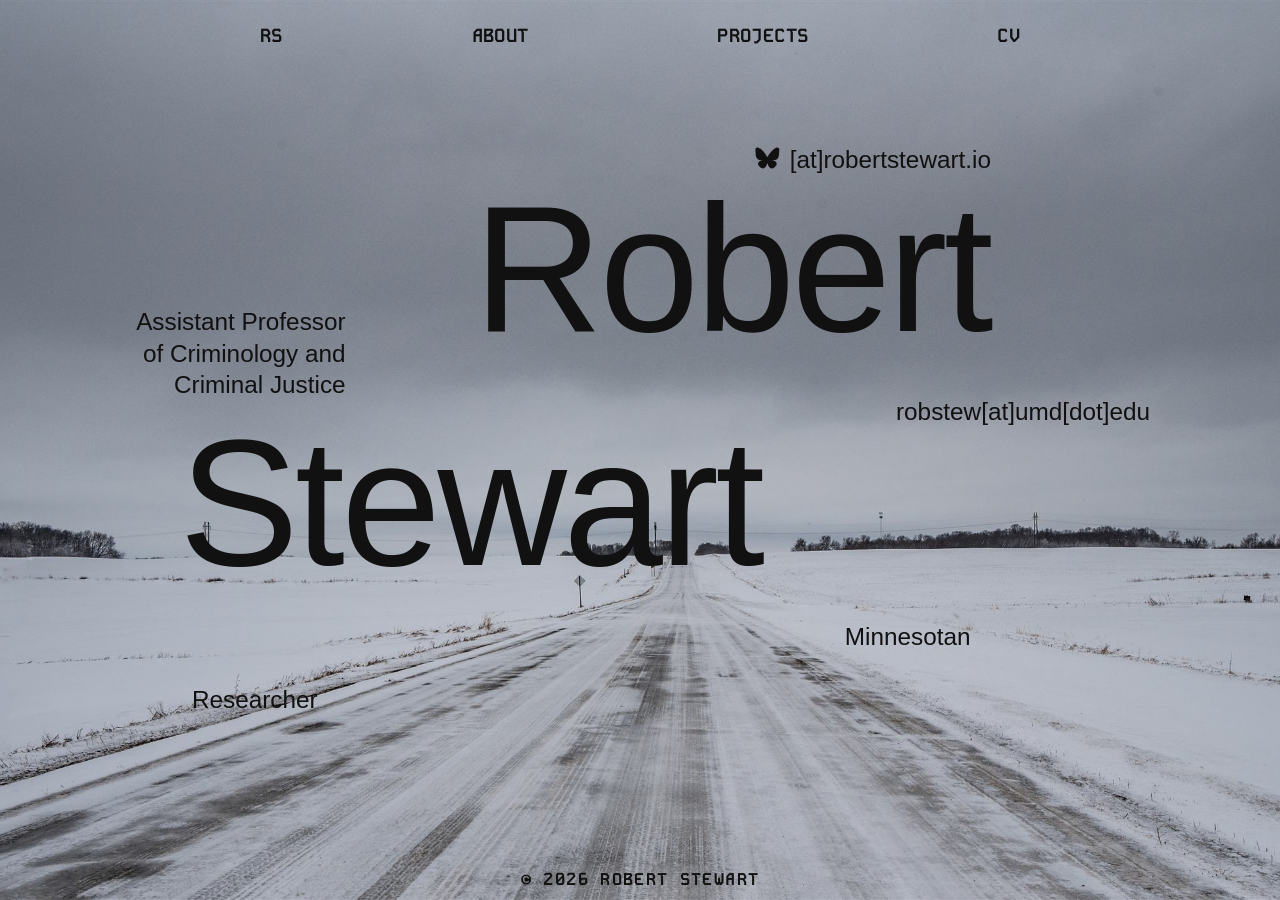
<file: index.html>
<!DOCTYPE html>
<html lang="en">
<head>
    <meta charset="UTF-8">
    <meta name="viewport" content="width=device-width, initial-scale=1.0">
    <link rel="icon" type="image/x-icon" href="favicon.ico">
    <title>robert stewart, phd</title>
    <script async src="https://www.googletagmanager.com/gtag/js?id=G-YRLJSLBTKS"></script>
    <script>
      window.dataLayer = window.dataLayer || [];
      function gtag(){dataLayer.push(arguments);}
      gtag('js', new Date());
      gtag('config', 'G-YRLJSLBTKS');
    </script>
    <script src="js/rs.js" defer></script>
    <link rel="stylesheet" href="css/main.css">
</head>
<body>

    <nav class="nav nav--clear">
        <a href="index.html">RS</a>
        <a href="about.html">ABOUT</a>
        <a href="projects.html">PROJECTS</a>
        <a href="https://go.umd.edu/robstew" target="_blank" rel="noopener" onclick="gtag('event', 'cv_click')">CV</a>
    </nav>

    <main class="hero">
        <a class="hero-item hero-label hero-link" id="hero-bluesky" href="https://bsky.app/profile/robertstewart.io" target="_blank" rel="noopener"><svg viewBox="0 0 600 530" aria-hidden="true"><path d="M135.72 44.03C202.216 93.951 273.74 195.17 300 249.49c26.262-54.316 97.782-155.54 164.28-205.46C512.26 8.009 590-19.862 590 68.825c0 17.712-10.155 148.79-16.111 170.07-20.703 73.984-96.144 92.854-163.25 81.433 117.3 19.964 147.14 86.092 82.697 152.22-122.39 125.59-175.91-31.511-189.63-71.766-2.514-7.38-3.69-10.832-3.708-7.896-.017-2.936-1.193.516-3.707 7.896-13.714 40.255-67.233 197.36-189.63 71.766-64.444-66.128-34.605-132.26 82.697-152.22-67.108 11.421-142.55-7.449-163.25-81.433C20.15 217.613 9.997 86.535 9.997 68.825c0-88.687 77.742-60.816 125.72-24.795z"/></svg>[at]robertstewart.io</a>
        <h1 class="hero-item hero-name" id="hero-robert">Robert</h1>
        <span class="hero-item hero-label" id="hero-title">Assistant Professor<br>of Criminology and<br>Criminal Justice</span>
        <span class="hero-item hero-label" id="hero-researcher">Researcher</span>
        <h1 class="hero-item hero-name" id="hero-stewart">Stewart</h1>
        <span class="hero-item hero-label" id="hero-minnesotan">Minnesotan</span>
        <span class="hero-item hero-label" id="hero-email-umd">robstew[at]umd[dot]edu</span>
    </main>

    <div class="page-footer">
        &copy; <script>document.write(new Date().getFullYear())</script> ROBERT STEWART
    </div>

</body>
</html>
</file>
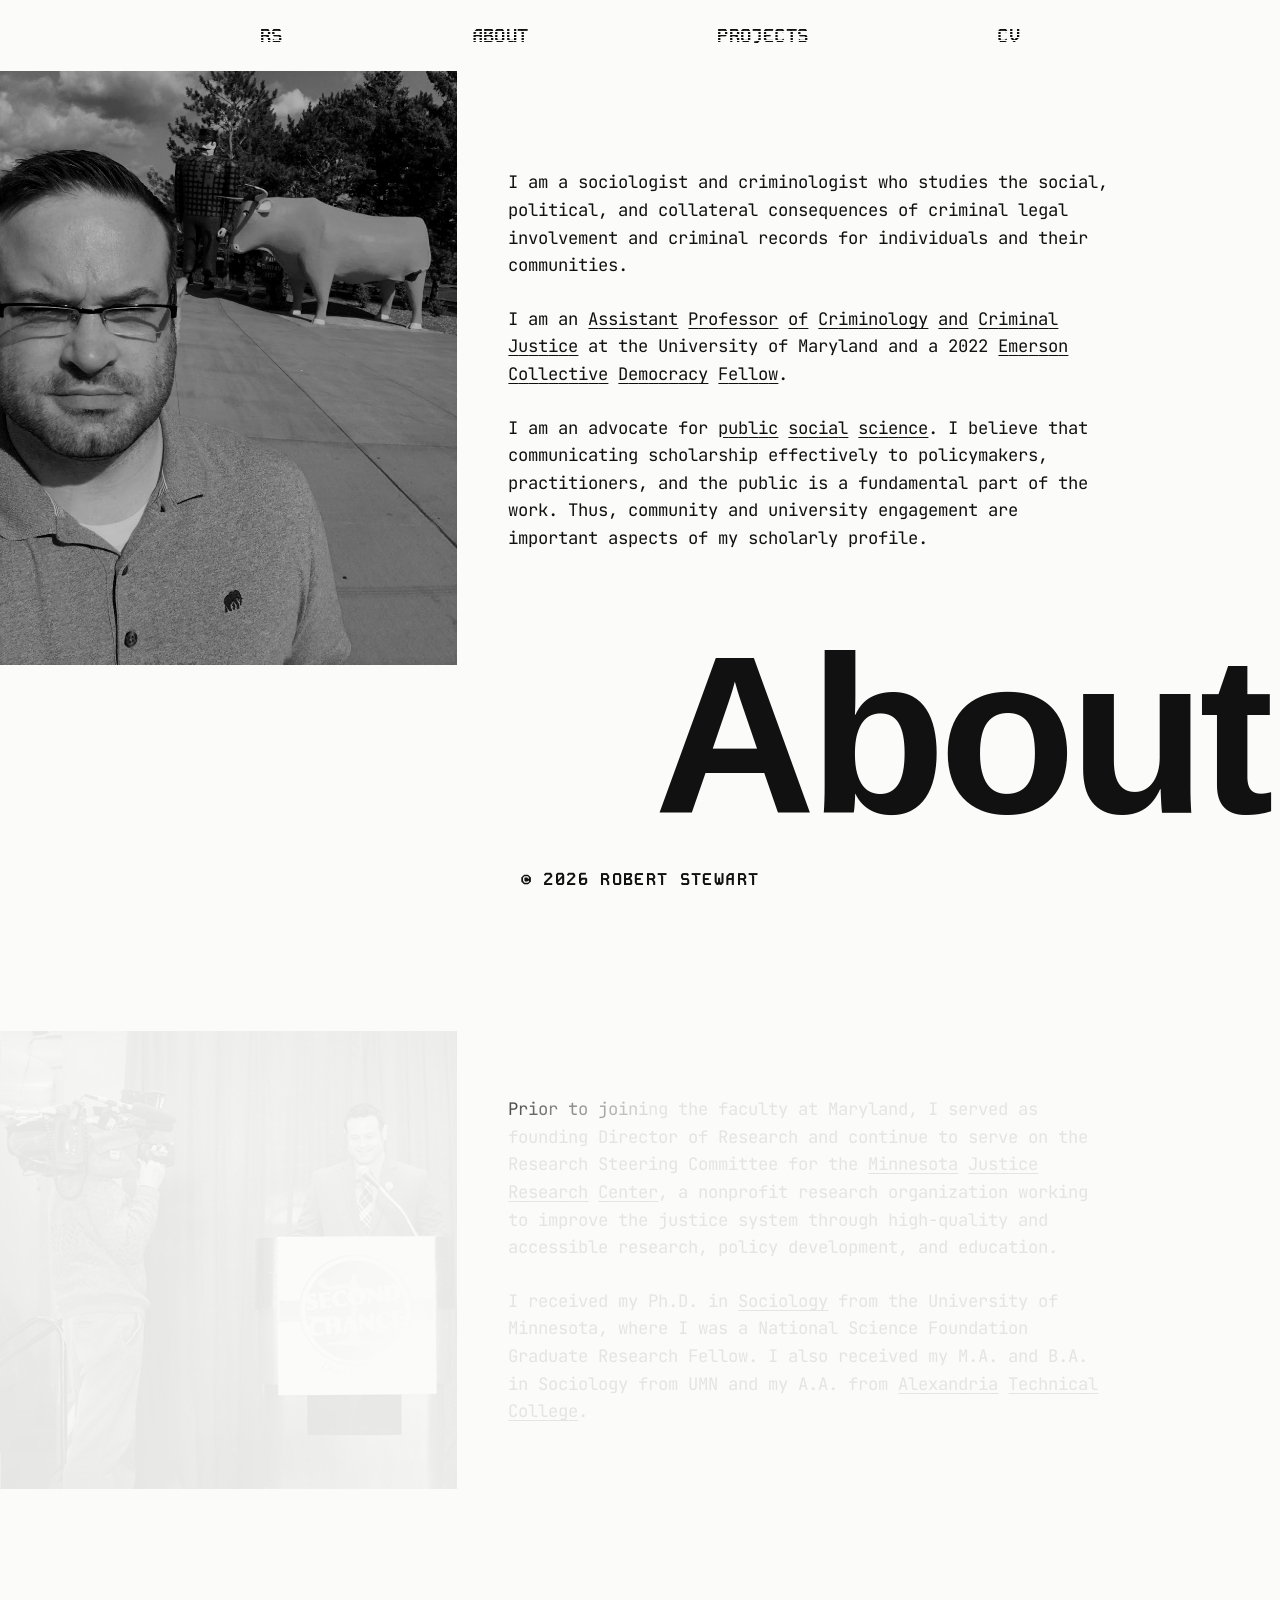
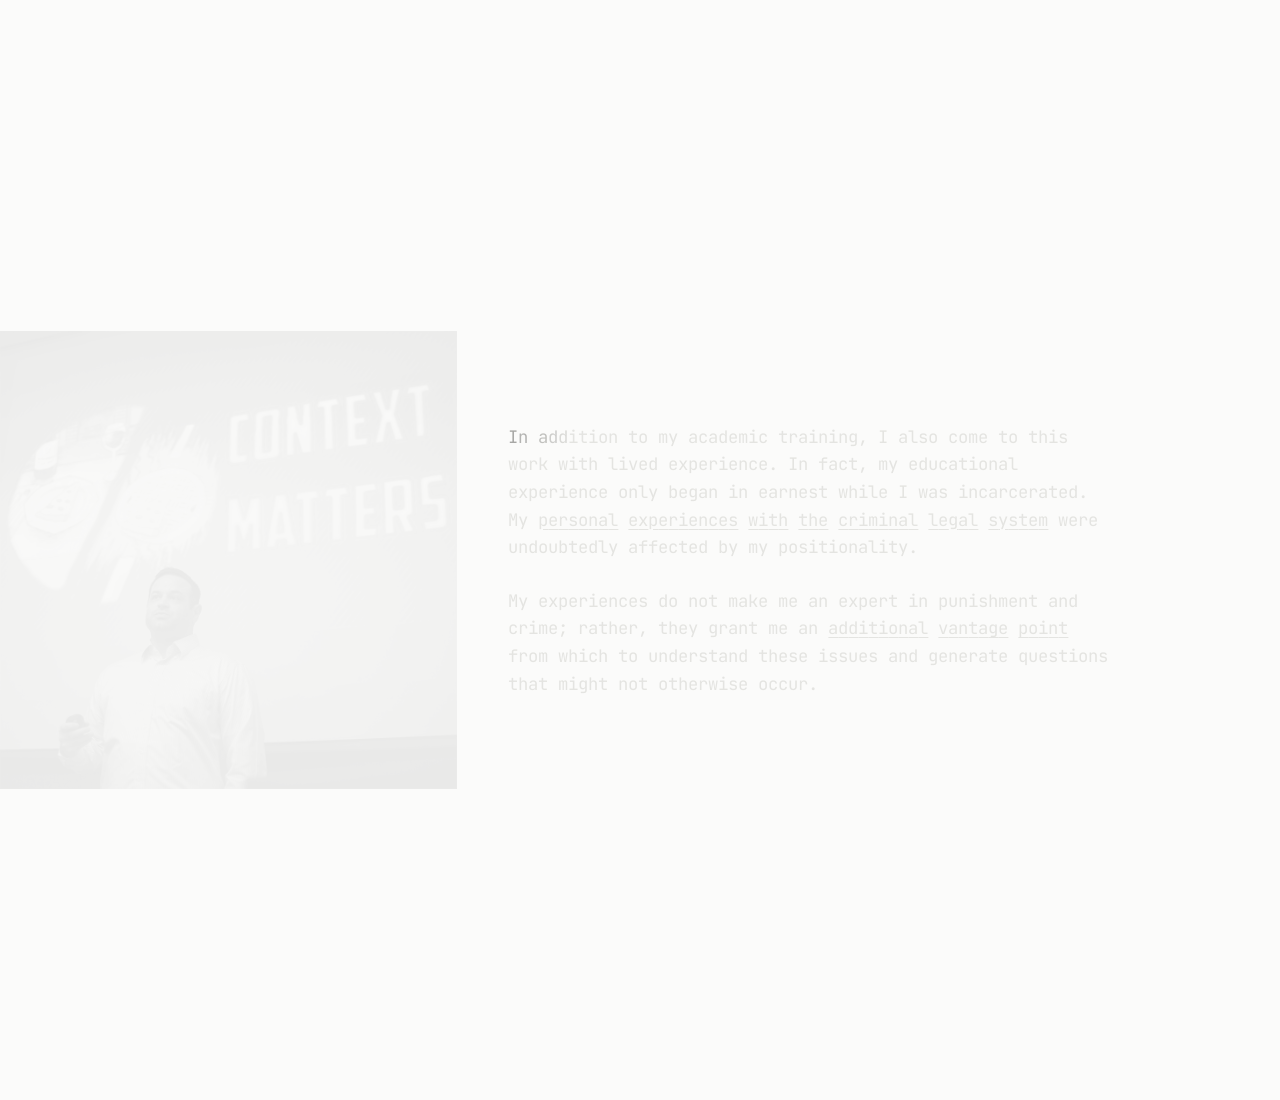
<file: about.html>
<!DOCTYPE html>
<html lang="en">
<head>
    <meta charset="UTF-8">
    <meta name="viewport" content="width=device-width, initial-scale=1.0">
    <link rel="icon" type="image/x-icon" href="favicon.ico">
    <title>about &mdash; robert stewart, phd</title>
    <script async src="https://www.googletagmanager.com/gtag/js?id=G-YRLJSLBTKS"></script>
    <script>
      window.dataLayer = window.dataLayer || [];
      function gtag(){dataLayer.push(arguments);}
      gtag('js', new Date());
      gtag('config', 'G-YRLJSLBTKS');
    </script>
    <script src="js/rs.js" defer></script>
    <link rel="stylesheet" href="css/main.css">
</head>
<body>

    <nav class="nav">
        <a href="index.html">RS</a>
        <a href="about.html">ABOUT</a>
        <a href="projects.html">PROJECTS</a>
        <a href="https://go.umd.edu/robstew" target="_blank" rel="noopener" onclick="gtag('event', 'cv_click')">CV</a>
    </nav>

    <main class="sections">

        <section class="section">
            <div class="section-media">
                <img src="images/IMG_1203.jpg" alt="Robert Stewart in front of Paul Bunyan and Babe the Blue Ox">
            </div>
            <div class="section-text" data-fill>
                <p>I am a sociologist and criminologist who studies the social, political, and collateral consequences of criminal legal involvement and criminal records for individuals and their communities.</p>
                <p>I am an <a href="https://ccjs.umd.edu/facultyprofile/stewart/robert">Assistant Professor of Criminology and Criminal Justice</a> at the University of Maryland and a 2022 <a href="https://www.emersoncollective.com/our-work/fellowships">Emerson Collective Democracy Fellow</a>.</p>
                <p>I am an advocate for <a href="https://en.wikipedia.org/wiki/Public_sociology">public social science</a>. I believe that communicating scholarship effectively to policymakers, practitioners, and the public is a fundamental part of the work. Thus, community and university engagement are important aspects of my scholarly profile.</p>
            </div>
        </section>

        <section class="section">
            <div class="section-media">
                <img src="images/rs_scdoth.jpg" alt="Robert Stewart speaking at a Second Chance Day on the Hill podium">
            </div>
            <div class="section-text" data-fill>
                <p>Prior to joining the faculty at Maryland, I served as founding Director of Research and continue to serve on the Research Steering Committee for the <a href="https://www.mnjrc.org/">Minnesota Justice Research Center</a>, a nonprofit research organization working to improve the justice system through high-quality and accessible research, policy development, and education.</p>
                <p>I received my Ph.D. in <a href="https://cla.umn.edu/sociology">Sociology</a> from the University of Minnesota, where I was a National Science Foundation Graduate Research Fellow. I also received my M.A. and B.A. in Sociology from UMN and my A.A. from <a href="https://www.alextech.edu/">Alexandria Technical College</a>.</p>
            </div>
        </section>

        <section class="section">
            <div class="section-media">
                <img src="images/rs_context_matters.jpg" alt="Robert Stewart presenting in front of a slide reading Context Matters">
            </div>
            <div class="section-text" data-fill>
                <p>In addition to my academic training, I also come to this work with lived experience. In fact, my educational experience only began in earnest while I was incarcerated. My <a href="https://www.emersoncollective.com/articles/almost-there-podcast-episode-6-how-does-it-feel-to-be-known-as-a-felon-forever">personal experiences with the criminal legal system</a> were undoubtedly affected by my positionality.</p>
                <p>My experiences do not make me an expert in punishment and crime; rather, they grant me an <a href="https://robertstewart.io/documents/uggen_etal_2017_pub_crim_crim_w_recs_asc.pdf">additional vantage point</a> from which to understand these issues and generate questions that might not otherwise occur.</p>
            </div>
        </section>

    </main>

    <div class="giant">About</div>

    <div class="page-footer">&copy; <script>document.write(new Date().getFullYear())</script> ROBERT STEWART</div>

    <script src="js/vendor/gsap.min.js"></script>
    <script src="js/vendor/ScrollTrigger.min.js"></script>
    <script src="js/vendor/lenis.min.js"></script>
    <script src="js/main.js"></script>
</body>
</html>
</file>
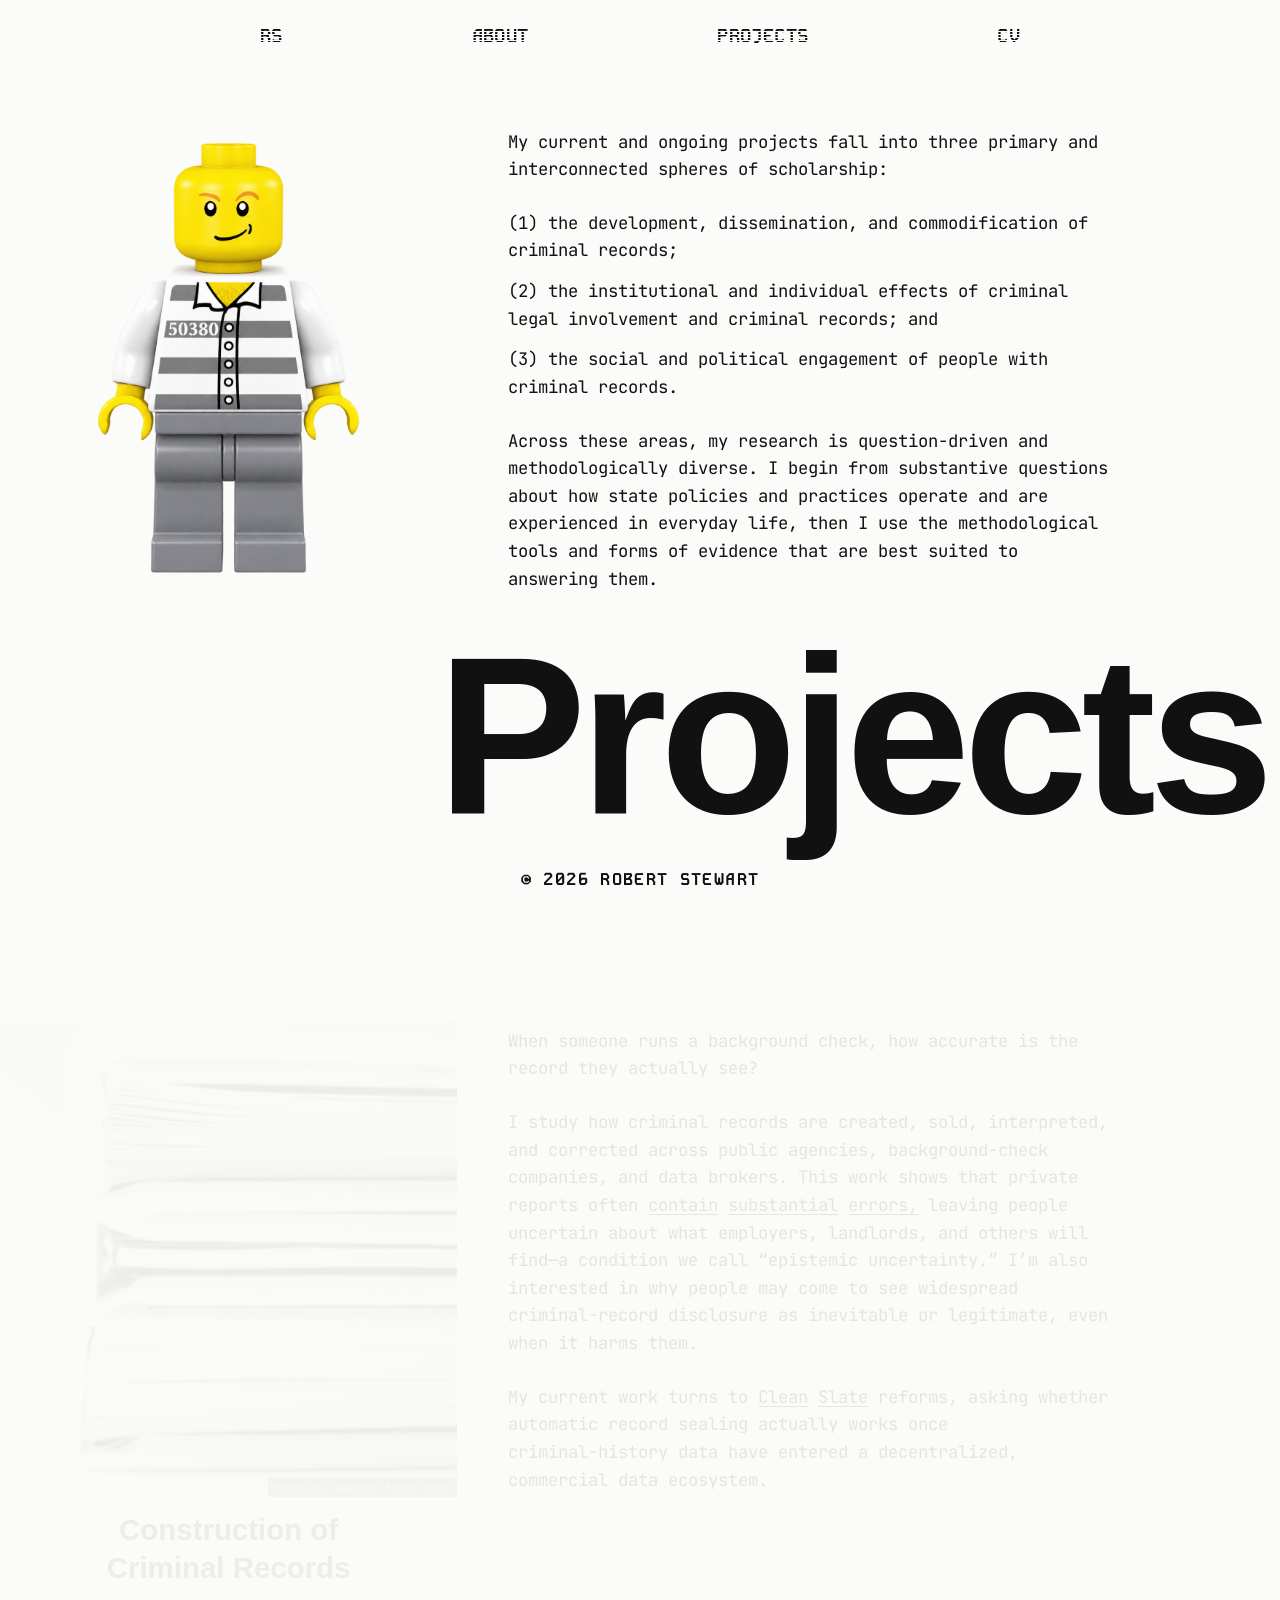
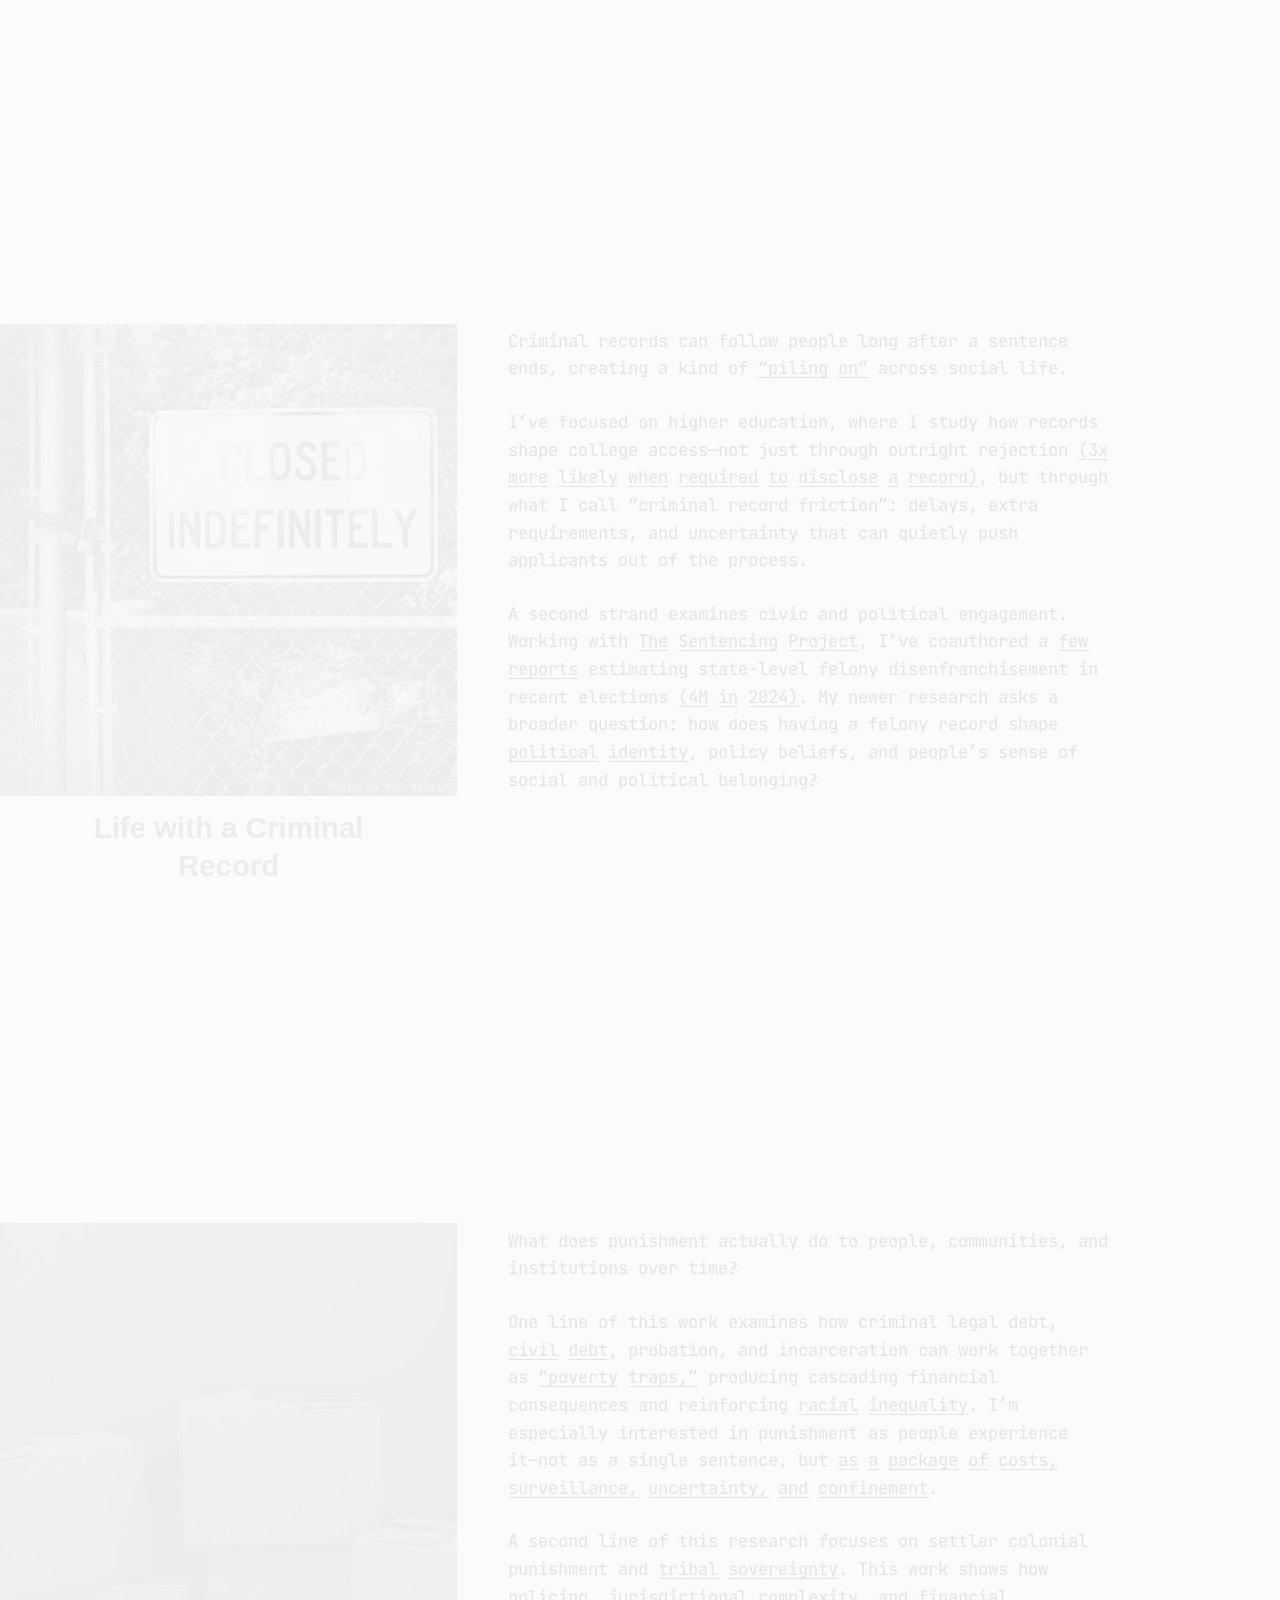
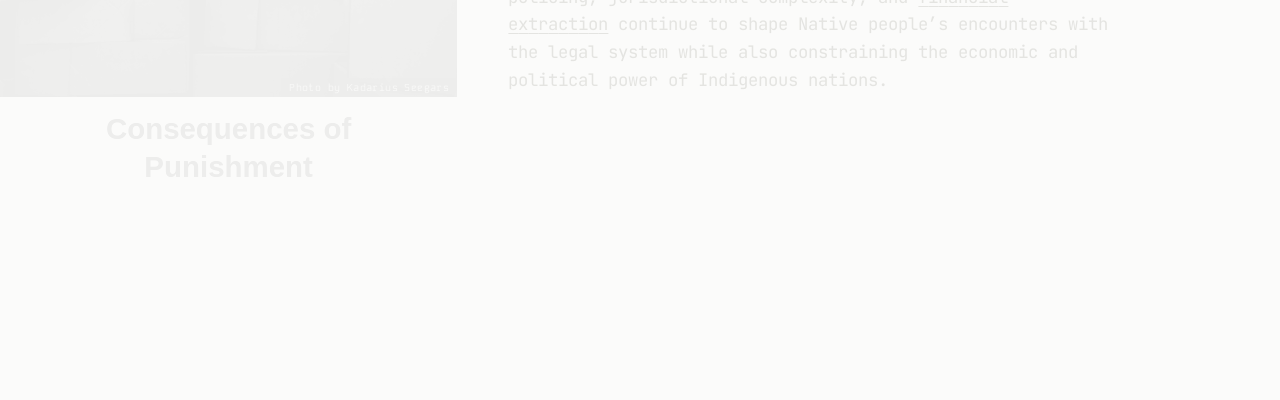
<file: projects.html>
<!DOCTYPE html>
<html lang="en">
<head>
    <meta charset="UTF-8">
    <meta name="viewport" content="width=device-width, initial-scale=1.0">
    <link rel="icon" type="image/x-icon" href="favicon.ico">
    <title>projects &mdash; robert stewart, phd</title>
    <script async src="https://www.googletagmanager.com/gtag/js?id=G-YRLJSLBTKS"></script>
    <script>
      window.dataLayer = window.dataLayer || [];
      function gtag(){dataLayer.push(arguments);}
      gtag('js', new Date());
      gtag('config', 'G-YRLJSLBTKS');
    </script>
    <script src="js/rs.js" defer></script>
    <link rel="stylesheet" href="css/main.css">
</head>
<body>

    <nav class="nav">
        <a href="index.html">RS</a>
        <a href="about.html">ABOUT</a>
        <a href="projects.html">PROJECTS</a>
        <a href="https://go.umd.edu/robstew" target="_blank" rel="noopener" onclick="gtag('event', 'cv_click')">CV</a>
    </nav>

    <main class="sections">

        <section class="section">
            <div class="section-media">
                <img src="images/lego.png" alt="Lego minifigure in a striped prisoner outfit" class="no-fx">
            </div>
            <div class="section-text" data-fill>
                <p>My current and ongoing projects fall into three primary and interconnected spheres of scholarship:</p>
                <ol>
                    <li>(1) the development, dissemination, and commodification of criminal records;</li>
                    <li>(2) the institutional and individual effects of criminal legal involvement and criminal records; and</li>
                    <li>(3) the social and political engagement of people with criminal records. </li>
                </ol>
                <p>Across these areas, my research is question-driven and methodologically diverse. I begin from substantive questions about how state policies and practices operate and are experienced in everyday life, then I use the methodological tools and forms of evidence that are best suited to answering them.</p>
            </div>
        </section>

        <section class="section">
            <div class="section-media">
                <img src="images/files_cropped.jpg" alt="Stack of thick file binders">
                <a class="photo-credit" href="https://unsplash.com/@beatriz_perez">Photo by Beatriz P&eacute;rez Moya</a>
                <div class="section-label">Construction of Criminal Records</div>
            </div>
            <div class="section-text" data-fill>
                <p>When someone runs a background check, how accurate is the record they actually see?</p>
                <p>I study how criminal records are created, sold, interpreted, and corrected across public agencies, background-check companies, and data brokers. This work shows that private reports often <a href="https://robertstewart.io/documents/lageson_stewart_2024_problem_w_crim_recs_crim.pdf">contain substantial errors,</a> leaving people uncertain about what employers, landlords, and others will find&mdash;a condition we call &ldquo;epistemic uncertainty.&rdquo; I&rsquo;m also interested in why people may come to see widespread criminal-record disclosure as inevitable or legitimate, even when it harms them.</p>
                <p>My current work turns to <a href="https://dps.mn.gov/divisions/bca/bca-divisions/professional-services/expungements">Clean Slate</a> reforms, asking whether automatic record sealing actually works once criminal-history data have entered a decentralized, commercial data ecosystem.</p>
            </div>
        </section>

        <section class="section">
            <div class="section-media">
                <img src="images/closed_gate_cropped.jpg" alt="Locked chain-link gate with a sign reading Closed Indefinitely">
                <a class="photo-credit" href="https://unsplash.com/@version2beta">Photo by Rob Martin</a>
                <div class="section-label">Life with a Criminal Record</div>
            </div>
            <div class="section-text" data-fill>
                <p>Criminal records can follow people long after a sentence ends, creating a kind of <a href="https://robertstewart.io/documents/uggen_stewart_2015_piling_on_umnlaw.pdf">&ldquo;piling on&rdquo;</a> across social life.</p>
                <p>I&rsquo;ve focused on higher education, where I study how records shape college access&mdash;not just through outright rejection <a href="https://robertstewart.io/documents/stewart_uggen_2020_crim_recs_coll_adm_crim.pdf">(3x more likely when required to disclose a record)</a>, but through what I call &ldquo;criminal record friction&rdquo;: delays, extra requirements, and uncertainty that can quietly push applicants out of the process.</p>
                <p>A second strand examines civic and political engagement. Working with <a href="https://www.sentencingproject.org/">The Sentencing Project</a>, I&rsquo;ve coauthored a <a href="https://robertstewart.io/documents/walker_etal_2025_expanding_electoral_engagement_tsp.pdf">few reports</a> estimating state-level felony disenfranchisement in recent elections <a href="https://robertstewart.io/documents/uggen_etal_locked_out_2024_tsp.pdf">(4M in 2024)</a>. My newer research asks a broader question: how does having a felony record shape <a href="https://robertstewart.io/documents/stewart_etal_2025_felony_status_political_identity_jq.pdf">political identity</a>, policy beliefs, and people&rsquo;s sense of social and political belonging?</p>
            </div>
        </section>

        <section class="section">
            <div class="section-media">
                <img src="images/packages_cropped.jpg" alt="Cardboard boxes stacked against a dark wall">
                <a class="photo-credit" href="https://unsplash.com/@kseegars">Photo by Kadarius Seegars</a>
                <div class="section-label">Consequences of Punishment</div>
            </div>
            <div class="section-text" data-fill>
                <p>What does punishment actually do to people, communities, and institutions over time?</p>
                <p>One line of this work examines how criminal legal debt, <a href="https://robertstewart.io/documents/horowitz_etal_2022_dual_debtors_ssr.pdf">civil debt</a>, probation, and incarceration can work together as <a href="https://robertstewart.io/documents/schwendeman_etal_2024_its_two_separate_systems_lsr.pdf">&ldquo;poverty traps,&rdquo;</a> producing cascading financial consequences and reinforcing <a href="https://robertstewart.io/documents/stewart_etal_2022_native_amer_monetary_sanctions_rsf.pdf">racial inequality</a>. I&rsquo;m especially interested in punishment as people experience it&mdash;not as a single sentence, but <a href="https://robertstewart.io/documents/larson_etal_2026_punishment_package_crim.pdf">as a package of costs, surveillance, uncertainty, and confinement</a>.</p>
                <p>A second line of this research focuses on settler colonial punishment and <a href="https://robertstewart.io/documents/watters_etal_2024_retribution_tribal_sov_ps.pdf">tribal sovereignty</a>. This work shows how policing, jurisdictional complexity, and <a href="https://robertstewart.io/documents/watters_stewart_2025_settler_colonialism_financial_pred_mclr.pdf">financial extraction</a> continue to shape Native people&rsquo;s encounters with the legal system while also constraining the economic and political power of Indigenous nations.</p>
            </div>
        </section>

    </main>

    <div class="giant">Projects</div>

    <div class="page-footer">&copy; <script>document.write(new Date().getFullYear())</script> ROBERT STEWART</div>

    <script src="js/vendor/gsap.min.js"></script>
    <script src="js/vendor/ScrollTrigger.min.js"></script>
    <script src="js/vendor/lenis.min.js"></script>
    <script src="js/main.js"></script>
</body>
</html>
</file>
<file: css/main.css>
@font-face {
    font-family: 'Kode Mono';
    font-style: normal;
    font-weight: 400 700;
    font-display: swap;
    src: url('../fonts/KodeMono-latin.woff2') format('woff2');
}

@font-face {
    font-family: 'JetBrains Mono';
    font-style: normal;
    font-weight: 400 700;
    font-display: swap;
    src: url('../fonts/JetBrainsMono-latin.woff2') format('woff2');
}

:root {
    --bg: #fbfbfa;
    --ink: #111;
    --ink-faint: #d2d2d0;
    --font-mono: 'Kode Mono', ui-monospace, 'Cascadia Mono', Consolas, monospace;
    --font-mono-body: 'JetBrains Mono', ui-monospace, 'Cascadia Mono', Consolas, monospace;
    --font-sans: 'Helvetica Neue', Helvetica, Arial, sans-serif;
}

* {
    margin: 0;
    padding: 0;
    box-sizing: border-box;
}

html {
    background: var(--bg);
}

body {
    background: var(--bg);
    color: var(--ink);
    font-family: var(--font-sans);
    overflow-x: hidden;
    animation: pagefade 0.6s ease both;
}

@keyframes pagefade {
    from { opacity: 0; }
    to   { opacity: 1; }
}

a {
    color: inherit;
    text-decoration: none;
}

/* ---------- nav ---------- */

.nav {
    position: fixed;
    top: 0;
    left: 0;
    right: 0;
    display: flex;
    justify-content: space-between;
    align-items: baseline;
    padding: 22px 20%;
    font-family: var(--font-mono);
    font-weight: 700;
    font-size: 19px;
    letter-spacing: 0.02em;
    z-index: 60;
    pointer-events: none;
    background: var(--bg);
}

.nav--clear {
    background: transparent;
}

.nav.nav--clear a {
    -webkit-mask-image: none;
    mask-image: none;
}

.nav a {
    pointer-events: auto;
    padding: 1px 4px;
    position: relative;
}

.nav a {
    -webkit-mask-image: repeating-linear-gradient(
        to bottom,
        transparent 0 1px,
        #000 1px 3px
    );
    mask-image: repeating-linear-gradient(
        to bottom,
        transparent 0 1px,
        #000 1px 3px
    );
}

.nav a:hover {
    -webkit-mask-image: none;
    mask-image: none;
}

/* ---------- landing ---------- */

.hero {
    position: relative;
    height: 100vh;
    height: 100svh;
    overflow: hidden;
    background: url('../images/snowy_road_web.jpg') center / cover no-repeat;
}

.hero-item {
    position: absolute;
    white-space: nowrap;
}

.hero-name {
    font-family: var(--font-sans);
    font-size: 14vw;
    font-weight: 500;
    line-height: 0.9;
    letter-spacing: -0.02em;
}

.hero-label {
    font-family: var(--font-sans);
    font-size: clamp(15px, 1.9vw, 26px);
    font-weight: 400;
    line-height: 1.3;
}

#hero-robert       { left: 37%; top: 21%; }
#hero-stewart      { left: 14%; top: 47%; }
#hero-bluesky      { left: 59%; top: 16%; }
#hero-title        { left: 3%;  top: 34%; text-align: right; width: 24%; min-width: 170px; }
#hero-researcher   { left: 15%; top: 76%; }
#hero-minnesotan   { left: 66%; top: 69%; }
#hero-email-umd    { left: 70%; top: 44%; }

.hero-link svg {
    height: 0.9em;
    width: auto;
    fill: currentColor;
    margin-right: 0.4em;
    vertical-align: -0.05em;
}

.hero-link:hover {
    text-decoration: underline;
}

/* ---------- scroll pages (about / projects) ---------- */

.section {
    display: grid;
    grid-template-columns: minmax(280px, 38%) 1fr;
    column-gap: 4vw;
    align-items: center;
    min-height: 100vh;
    padding: 0 6vw 20vh 0;
}

.section-media {
    position: relative;
}

.section-media img {
    display: block;
    width: 100%;
    max-height: 72vh;
    object-fit: cover;
    filter: grayscale(1) contrast(1.05);
}

.section-media img.no-fx {
    filter: none;
}

.section-label {
    position: absolute;
    top: 100%;
    left: 15%;
    right: 15%;
    font-family: var(--font-sans);
    font-weight: 800;
    font-size: clamp(19px, 2.3vw, 31px);
    text-align: center;
    line-height: 1.3;
    margin-top: 1.5vh;
}

.photo-credit {
    position: absolute;
    right: 0;
    bottom: 0;
    font-family: var(--font-mono);
    font-size: 10px;
    letter-spacing: 0.04em;
    color: rgba(255, 255, 255, 0.8);
    background: rgba(17, 17, 17, 0.5);
    padding: 3px 8px;
}

.photo-credit:hover {
    color: #fff;
    text-decoration: underline;
}

.section-text {
    font-family: var(--font-mono-body);
    font-size: clamp(14px, 1.35vw, 19px);
    line-height: 1.6;
    max-width: 60ch;
}

.section-text p + p {
    margin-top: 1.5em;
}

/* numbers are written in the text so they animate with the char fill */
.section-text ol {
    list-style: none;
    margin: 1.5em 0;
}

.section-text li + li {
    margin-top: 0.75em;
}

/* per-character fill effect */
.section-text .word {
    display: inline-block;
    white-space: nowrap;
}

/* underline sits on the chars so it inherits the animated fill color */
.section-text a .char {
    text-decoration: underline;
    text-underline-offset: 0.15em;
}

/* ---------- giant fixed word ---------- */

.giant {
    position: fixed;
    right: 1vw;
    bottom: 9vh;
    font-family: var(--font-sans);
    font-weight: 700;
    font-size: clamp(110px, 17.5vw, 340px);
    line-height: 0.75;
    letter-spacing: -0.03em;
    z-index: 50;
    pointer-events: none;
    user-select: none;
}

/* ---------- page footer ---------- */

.page-footer {
    position: fixed;
    bottom: 10px;
    left: 0;
    right: 0;
    text-align: center;
    font-family: var(--font-mono);
    font-weight: 700;
    font-size: 17px;
    letter-spacing: 0.08em;
    z-index: 55;
    pointer-events: none;
}

/* ---------- mobile ---------- */

@media (max-width: 820px) {
    .nav {
        padding: 16px 14px;
        font-size: 15px;
    }

    .hero-name {
        font-size: 19vw;
    }

    #hero-bluesky     { left: 50%; top: 14%; }
    #hero-title       { left: 6%;  top: 24%; }
    #hero-robert      { left: 8%;  top: 37%; }
    #hero-stewart     { left: 16%; top: 47%; }
    #hero-minnesotan  { left: 62%; top: 63%; }
    #hero-researcher  { left: 10%; top: 70%; }
    #hero-email-umd   { top: 78%; }

    .section {
        grid-template-columns: 1fr;
        min-height: 0;
        padding: 9vh 6vw;
        row-gap: 3vh;
    }

    #hero-email-umd {
        left: auto;
        right: 5%;
    }

    .section-label {
        position: static;
        margin-top: 2vh;
    }

    /* label sits inside .section-media on mobile, so bottom:0 would land on
       it — let the chip flow right under the image instead */
    .photo-credit {
        position: static;
        display: block;
        width: fit-content;
        margin-left: auto;
    }

    /* no char-splitting on mobile, so underline the anchor itself */
    .section-text a {
        text-decoration: underline;
        text-underline-offset: 0.15em;
    }

    .sections {
        padding-bottom: 30vh;
    }

    .page-footer {
        font-size: 12px;
    }

    .section-media img {
        max-height: 44vh;
    }

    .giant {
        font-size: 24vw;
    }

    /* opaque band behind the page word + footer so scrolling text
       doesn't collide with them (no fade effect on mobile) */
    .giant::before {
        content: '';
        position: fixed;
        left: 0;
        right: 0;
        bottom: 0;
        height: calc(9vh + 22vw);
        background: var(--bg);
        z-index: -1;
    }
}
</file>
